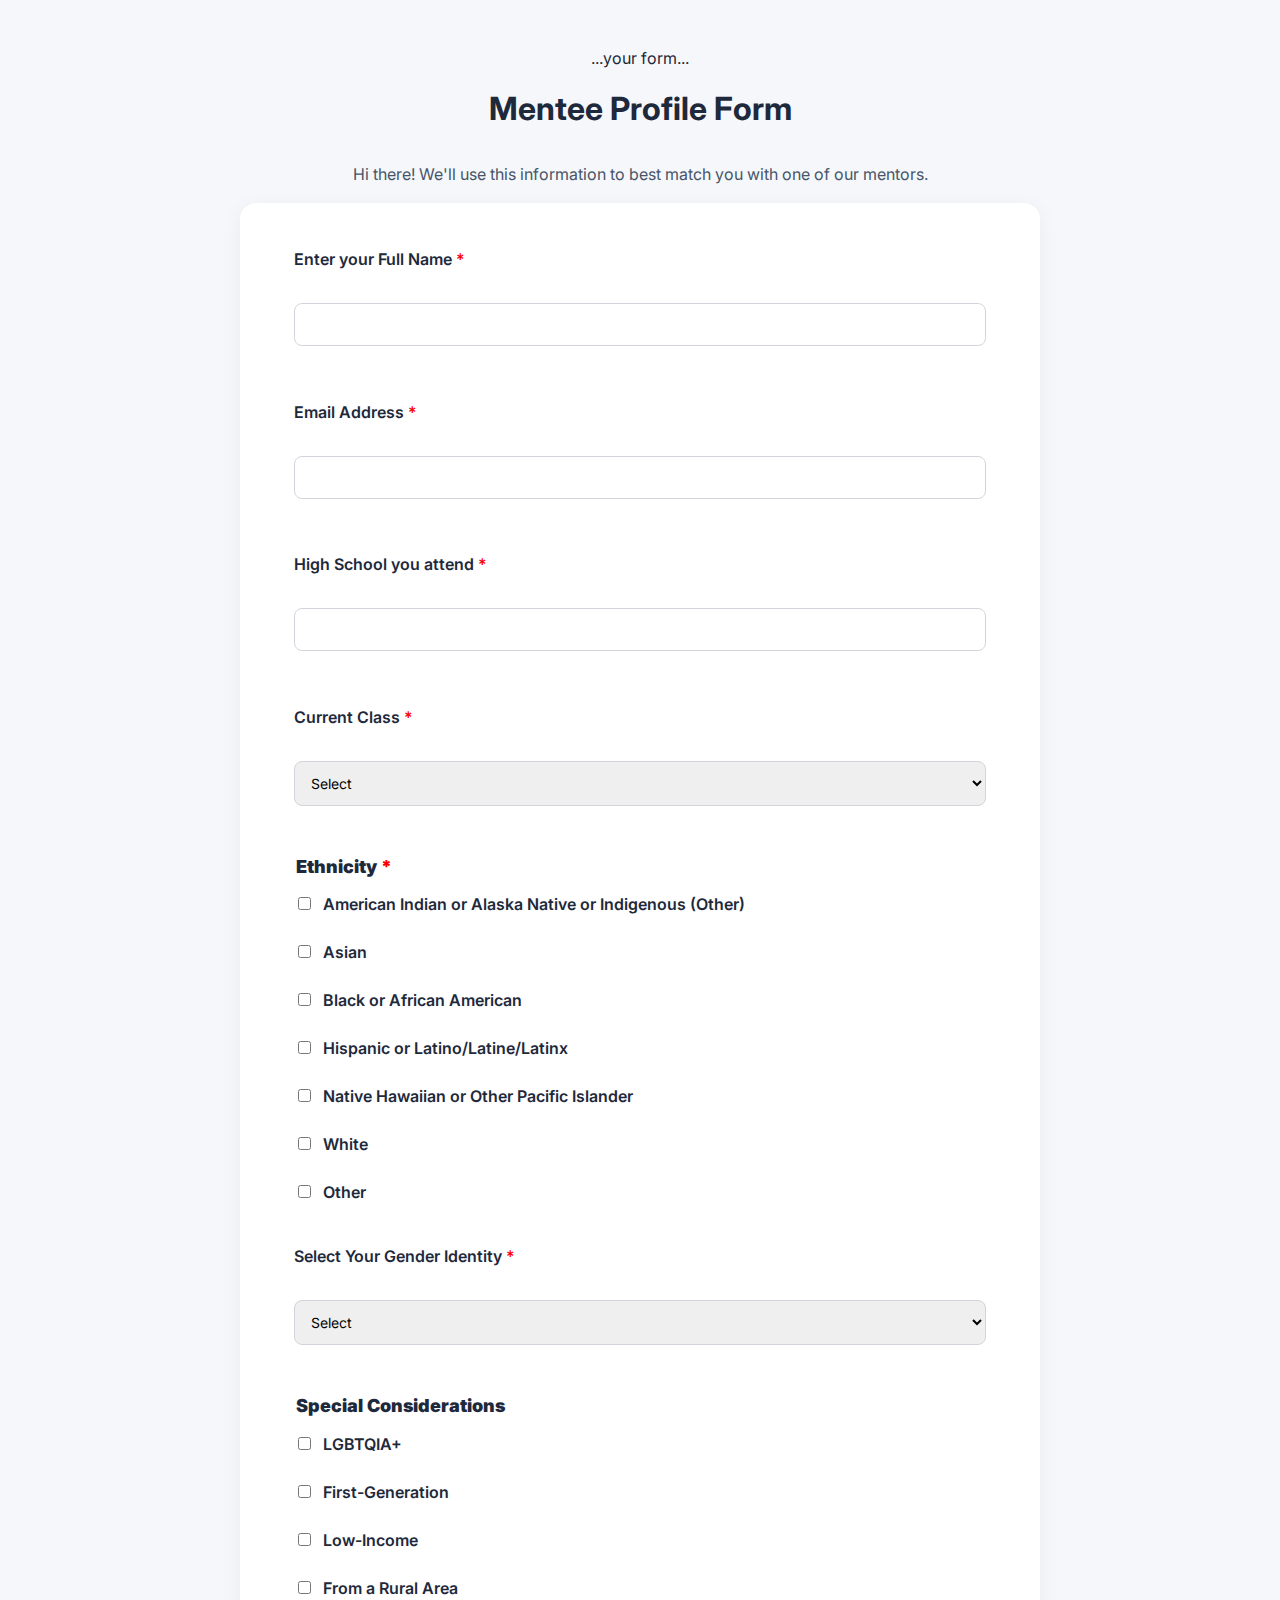
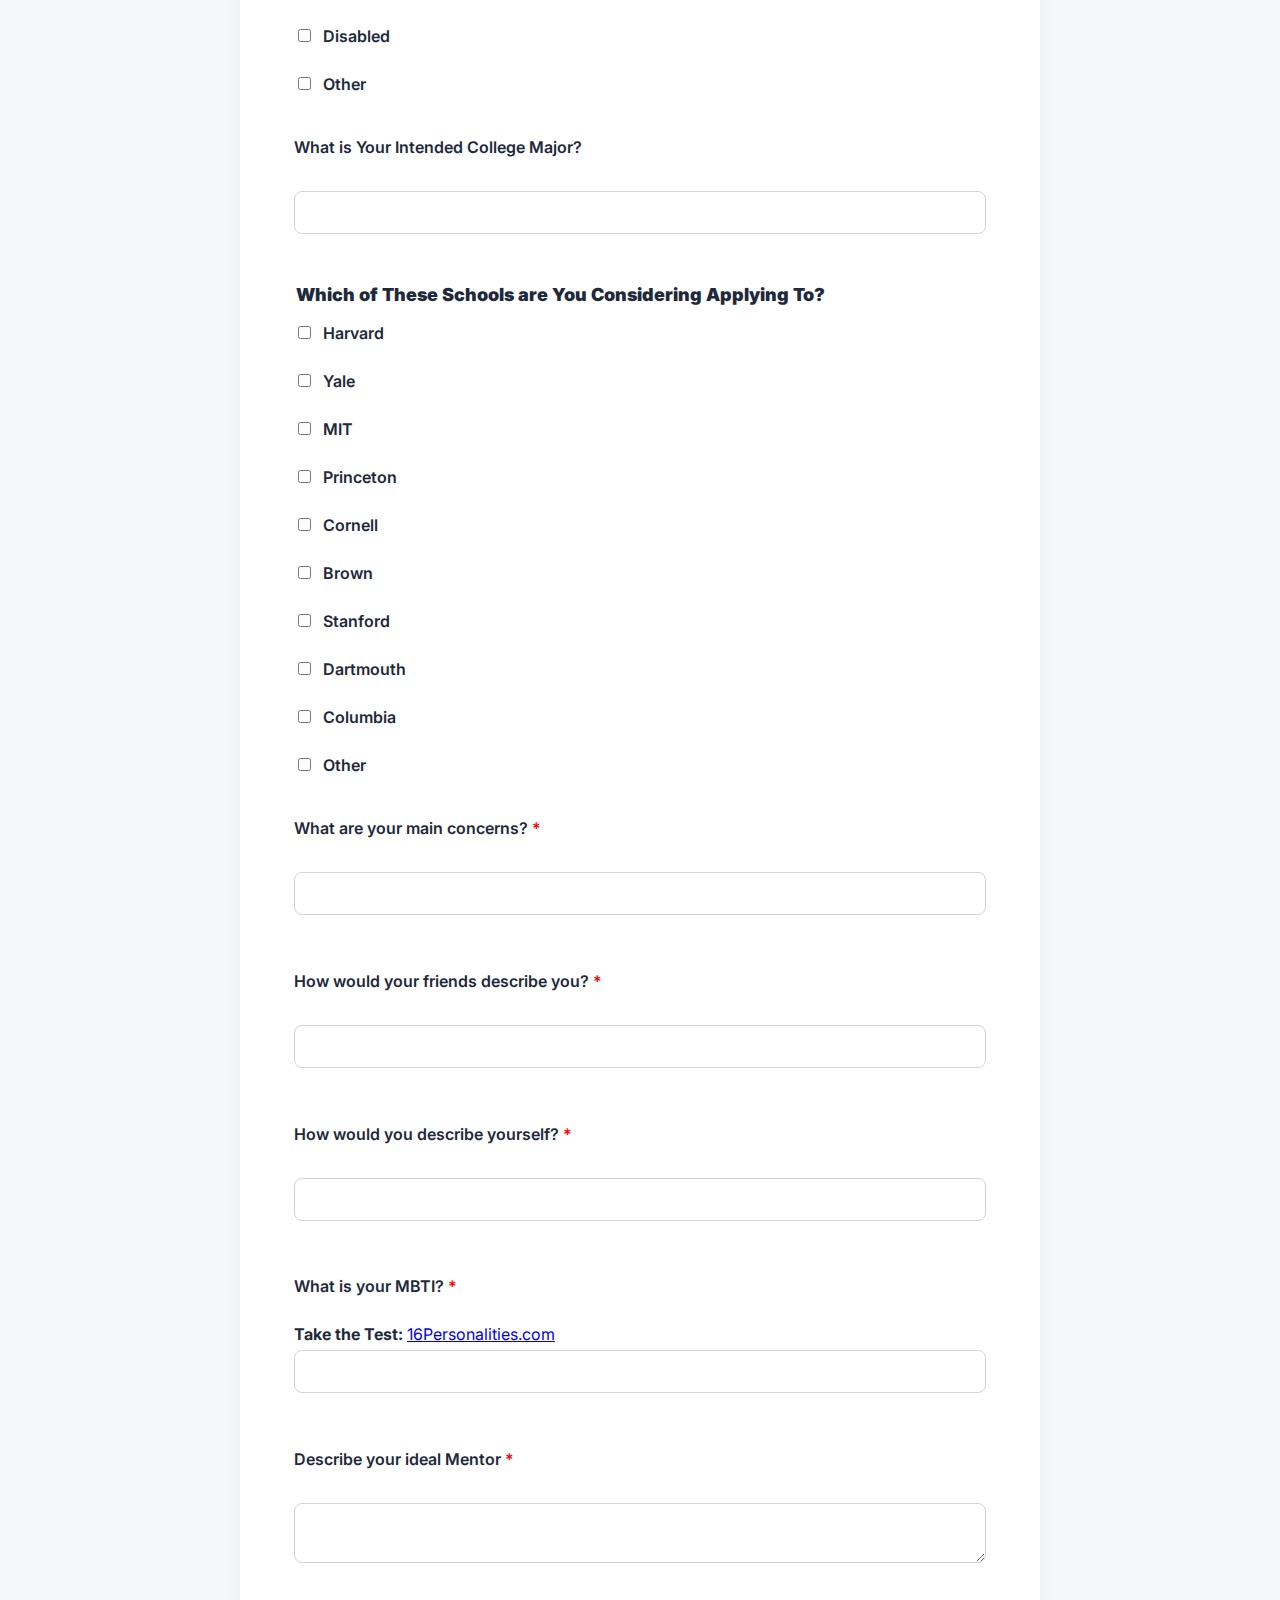
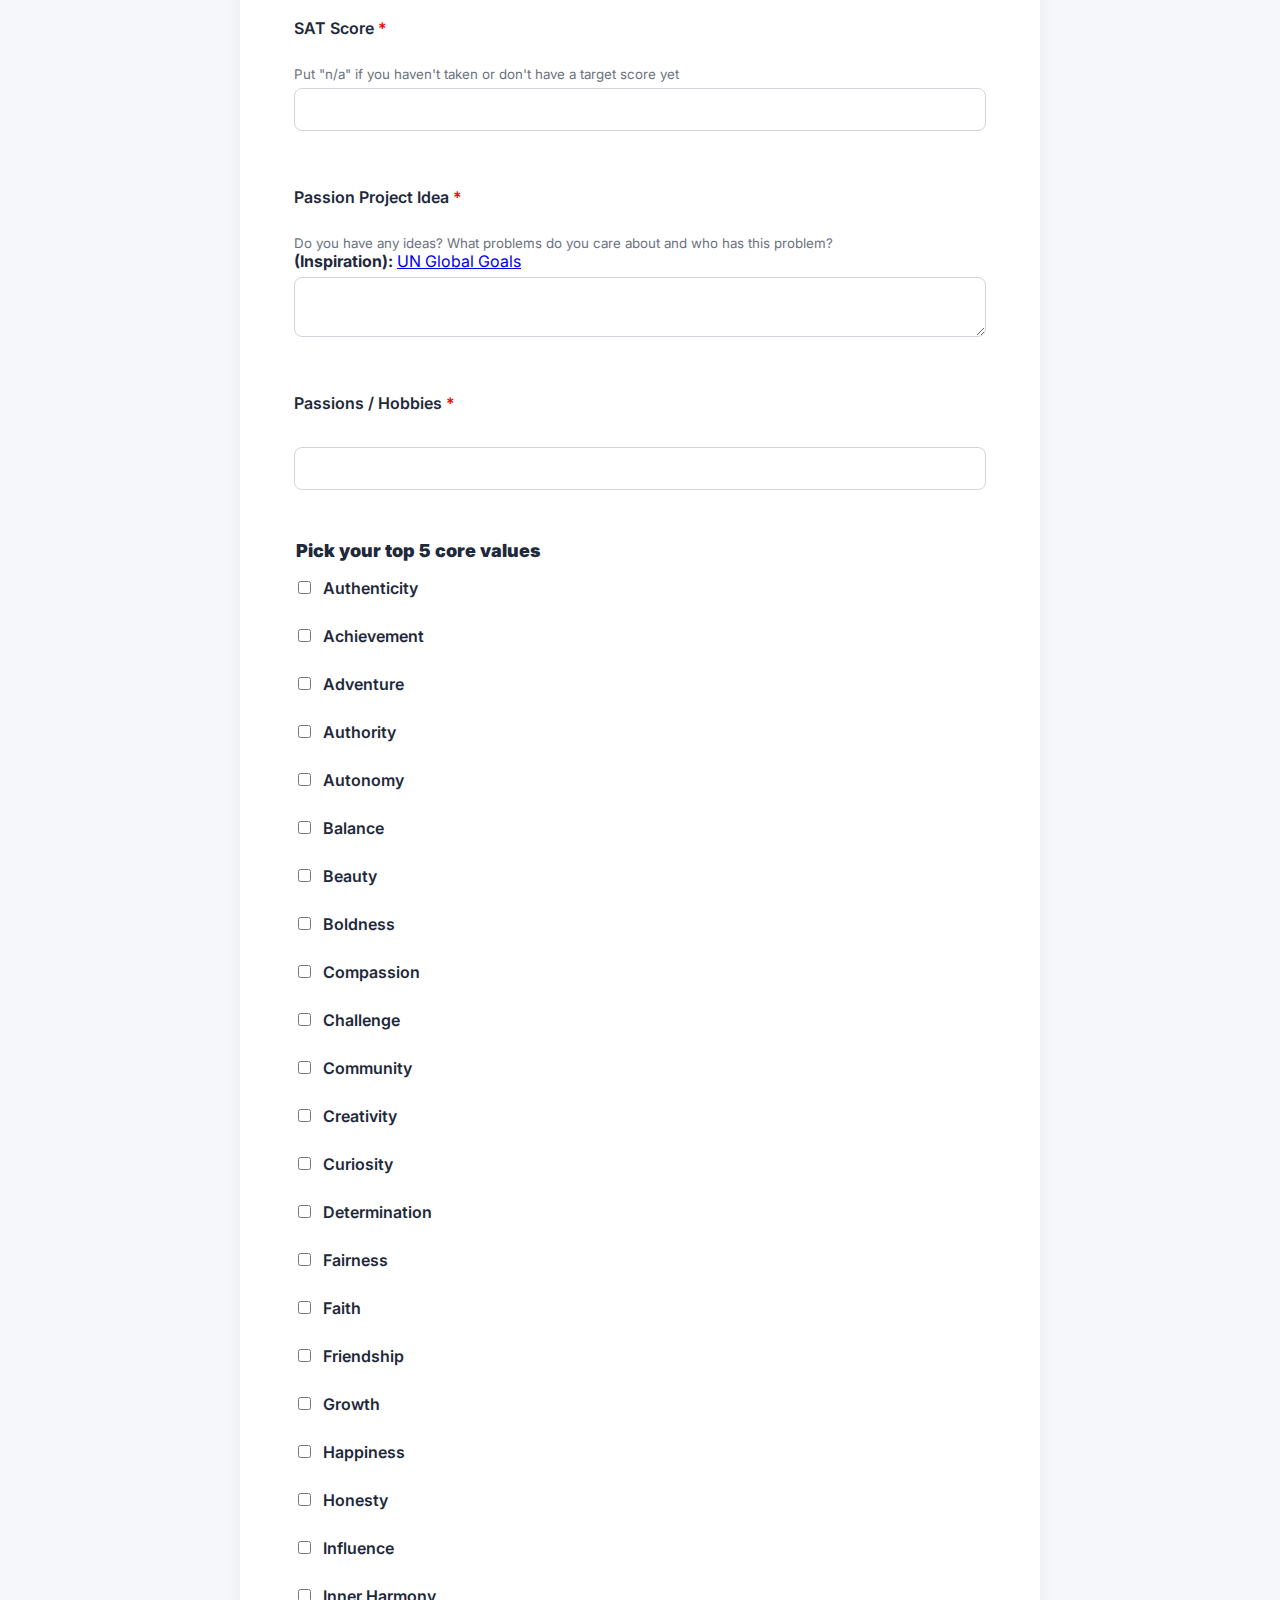
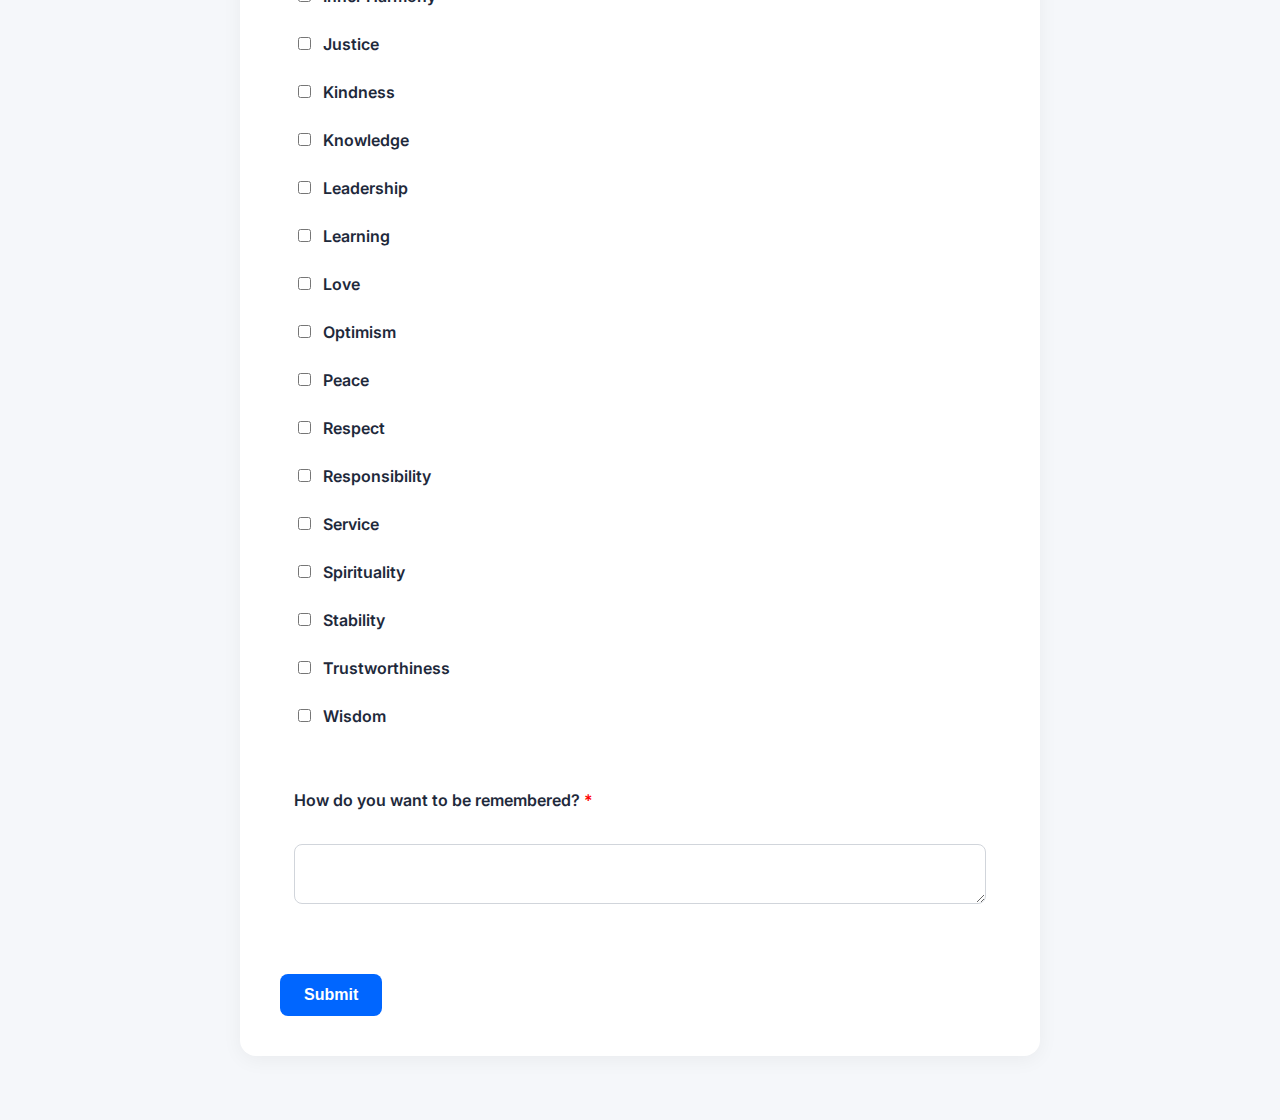
<file: Index.html>
<head>
  <link rel="stylesheet" href="styles.css">
</head>

<body>
  ...your form...

  <script src="script.js" defer></script>
</body>

<h1>Mentee Profile Form</h1>
<p class="form-intro">
  Hi there! We'll use this information to best match you with one of our mentors.
</p>

<form>

  <fieldset>
    <label for="fullname">Enter your Full Name <span style="color: red">*</span></label><br>
    <input type="text" id="fullname" required>
  </fieldset>

  <fieldset>
    <label for="email">Email Address <span style="color: red">*</span></label><br>
    <input type="email" id="email" required>
  </fieldset>

  <fieldset>
    <label for="highschool">High School you attend <span style="color: red">*</span></label><br>
    <input type="text" id="highschool" required>
  </fieldset>

  <fieldset>
    <label for="currentclass">Current Class <span style="color: red">*</span></label><br>
    <select id="currentclass" required>
      <option value="" disabled selected>Select</option>
      <option>Freshman</option>
      <option>Sophomore</option>
      <option>Junior</option>
      <option>Senior</option>
      <option>Other</option>
    </select>
  </fieldset>

  <fieldset>
    <legend><strong>Ethnicity <span style="color:red">*</span></strong></legend>
    <label><input type="checkbox" name="ethnicity" value="American Indian or Alaska Native or Indigenous (Other)"> American Indian or Alaska Native or Indigenous (Other)</label><br>
    <label><input type="checkbox" name="ethnicity" value="Asian"> Asian</label><br>
    <label><input type="checkbox" name="ethnicity" value="Black or African American"> Black or African American</label><br>
    <label><input type="checkbox" name="ethnicity" value="Hispanic or Latino/Latine/Latinx"> Hispanic or Latino/Latine/Latinx</label><br>
    <label><input type="checkbox" name="ethnicity" value="Native Hawaiian or Other Pacific Islander"> Native Hawaiian or Other Pacific Islander</label><br>
    <label><input type="checkbox" name="ethnicity" value="White"> White</label><br>
    <label><input type="checkbox" name="ethnicity" value="Other"> Other</label>
    <input type="text" id="ethnicity-other" placeholder="Please specify" style="display:none; margin-top:8px;">
  </fieldset>

  <fieldset>
    <label for="gender">Select Your Gender Identity <span style="color: red">*</span></label><br>
    <select id="gender" required>
      <option value="" disabled selected>Select</option>
      <option>Female</option>
      <option>Male</option>
      <option>Prefer Not to Say</option>
      <option>Other</option>
    </select>
  </fieldset>

  <fieldset>
    <legend><strong>Special Considerations</strong></legend>
    <label><input type="checkbox" name="special" value="LGBTQIA+"> LGBTQIA+</label><br>
    <label><input type="checkbox" name="special" value="First-Generation"> First-Generation</label><br>
    <label><input type="checkbox" name="special" value="Low-Income"> Low-Income</label><br>
    <label><input type="checkbox" name="special" value="From a Rural Area"> From a Rural Area</label><br>
    <label><input type="checkbox" name="special" value="Disabled"> Disabled</label><br>
    <label><input type="checkbox" name="special" value="Other"> Other</label>
    <input type="text" id="special-other" placeholder="Please specify" style="display:none; margin-top:8px;">
  </fieldset>

  <fieldset>
    <label for="major">What is Your Intended College Major?</label><br>
    <input type="text" id="major">
  </fieldset>

  <fieldset>
    <legend><strong>Which of These Schools are You Considering Applying To?</strong></legend>
    <label><input type="checkbox" name="schools" value="Harvard"> Harvard</label><br>
    <label><input type="checkbox" name="schools" value="Yale"> Yale</label><br>
    <label><input type="checkbox" name="schools" value="MIT"> MIT</label><br>
    <label><input type="checkbox" name="schools" value="Princeton"> Princeton</label><br>
    <label><input type="checkbox" name="schools" value="Cornell"> Cornell</label><br>
    <label><input type="checkbox" name="schools" value="Brown"> Brown</label><br>
    <label><input type="checkbox" name="schools" value="Stanford"> Stanford</label><br>
    <label><input type="checkbox" name="schools" value="Dartmouth"> Dartmouth</label><br>
    <label><input type="checkbox" name="schools" value="Columbia"> Columbia</label><br>
    <label><input type="checkbox" name="schools" value="Other"> Other</label>
    <input type="text" id="schools-other" placeholder="Please specify" style="display:none; margin-top:8px;">
  </fieldset>

  <fieldset>
    <label for="concerns">What are your main concerns? <span style="color: red">*</span></label><br>
    <input type="text" id="concerns" required>
  </fieldset>

  <fieldset>
    <label for="friends">How would your friends describe you? <span style="color: red">*</span></label><br>
    <input type="text" id="friends" required>
  </fieldset>

  <fieldset>
    <label for="yourself">How would you describe yourself? <span style="color: red">*</span></label><br>
    <input type="text" id="yourself" required>
  </fieldset>

  <fieldset>
    <label for="mbti">What is your MBTI? <span style="color: red">*</span></label><br>
    <strong>Take the Test:</strong>
    <a href="https://www.16personalities.com/free-personality-test" target="_blank">16Personalities.com</a><br>
    <input type="text" id="mbti" required>
  </fieldset>

  <fieldset>
    <label for="mentor">Describe your ideal Mentor <span style="color: red">*</span></label><br>
    <textarea id="mentor" required></textarea>
  </fieldset>

  <fieldset>
    <label for="satscore">SAT Score <span style="color: red">*</span></label><br>
    <small>Put "n/a" if you haven't taken or don't have a target score yet</small><br>
    <input type="text" id="satscore" required>
  </fieldset>

  <fieldset>
    <label for="passion">Passion Project Idea <span style="color: red">*</span></label><br>
    <small>Do you have any ideas? What problems do you care about and who has this problem?</small><br>
    <strong>(Inspiration):</strong>
    <a href="https://www.un.org/sustainabledevelopment/sustainable-development-goals/" target="_blank">UN Global Goals</a><br>
    <textarea id="passion" required></textarea>
  </fieldset>

  <fieldset>
    <label for="passions">Passions / Hobbies <span style="color: red">*</span></label><br>
    <input type="text" id="passions" required>
  </fieldset>

  <fieldset>
    <legend><strong>Pick your top 5 core values</strong></legend>

    <label><input type="checkbox" name="corevalues" value="Authenticity"> Authenticity</label><br>
    <label><input type="checkbox" name="corevalues" value="Achievement"> Achievement</label><br>
    <label><input type="checkbox" name="corevalues" value="Adventure"> Adventure</label><br>
    <label><input type="checkbox" name="corevalues" value="Authority"> Authority</label><br>
    <label><input type="checkbox" name="corevalues" value="Autonomy"> Autonomy</label><br>
    <label><input type="checkbox" name="corevalues" value="Balance"> Balance</label><br>
    <label><input type="checkbox" name="corevalues" value="Beauty"> Beauty</label><br>
    <label><input type="checkbox" name="corevalues" value="Boldness"> Boldness</label><br>
    <label><input type="checkbox" name="corevalues" value="Compassion"> Compassion</label><br>
    <label><input type="checkbox" name="corevalues" value="Challenge"> Challenge</label><br>
    <label><input type="checkbox" name="corevalues" value="Community"> Community</label><br>
    <label><input type="checkbox" name="corevalues" value="Creativity"> Creativity</label><br>
    <label><input type="checkbox" name="corevalues" value="Curiosity"> Curiosity</label><br>
    <label><input type="checkbox" name="corevalues" value="Determination"> Determination</label><br>
    <label><input type="checkbox" name="corevalues" value="Fairness"> Fairness</label><br>
    <label><input type="checkbox" name="corevalues" value="Faith"> Faith</label><br>
    <label><input type="checkbox" name="corevalues" value="Friendship"> Friendship</label><br>
    <label><input type="checkbox" name="corevalues" value="Growth"> Growth</label><br>
    <label><input type="checkbox" name="corevalues" value="Happiness"> Happiness</label><br>
    <label><input type="checkbox" name="corevalues" value="Honesty"> Honesty</label><br>
    <label><input type="checkbox" name="corevalues" value="Influence"> Influence</label><br>
    <label><input type="checkbox" name="corevalues" value="Inner Harmony"> Inner Harmony</label><br>
    <label><input type="checkbox" name="corevalues" value="Justice"> Justice</label><br>
    <label><input type="checkbox" name="corevalues" value="Kindness"> Kindness</label><br>
    <label><input type="checkbox" name="corevalues" value="Knowledge"> Knowledge</label><br>
    <label><input type="checkbox" name="corevalues" value="Leadership"> Leadership</label><br>
    <label><input type="checkbox" name="corevalues" value="Learning"> Learning</label><br>
    <label><input type="checkbox" name="corevalues" value="Love"> Love</label><br>
    <label><input type="checkbox" name="corevalues" value="Optimism"> Optimism</label><br>
    <label><input type="checkbox" name="corevalues" value="Peace"> Peace</label><br>
    <label><input type="checkbox" name="corevalues" value="Respect"> Respect</label><br>
    <label><input type="checkbox" name="corevalues" value="Responsibility"> Responsibility</label><br>
    <label><input type="checkbox" name="corevalues" value="Service"> Service</label><br>
    <label><input type="checkbox" name="corevalues" value="Spirituality"> Spirituality</label><br>
    <label><input type="checkbox" name="corevalues" value="Stability"> Stability</label><br>
    <label><input type="checkbox" name="corevalues" value="Trustworthiness"> Trustworthiness</label><br>
    <label><input type="checkbox" name="corevalues" value="Wisdom"> Wisdom</label><br>
  </fieldset>

  <fieldset>
    <label for="legacy">How do you want to be remembered? <span style="color: red">*</span></label><br>
    <textarea id="legacy" required></textarea>
  </fieldset>

  <br>
  <button type="submit">Submit</button>

</form>
</file>
<file: styles.css>
@import url('https://fonts.googleapis.com/css2?family=Inter:wght@400;600&display=swap');

/* General body and layout */
body {
  font-family: 'Inter', sans-serif;
  background-color: #f5f7fa;
  color: #1e293b;
  padding: 40px;
  display: flex;
  flex-direction: column;
  align-items: center;
}

/* Header & intro message */
.form-header {
  text-align: center;
  margin-bottom: 30px;
}

.form-header h1 {
  font-size: 32px;
  font-weight: 700;
  line-height: 1.3;
  margin-bottom: 12px;
}

.form-intro {
  font-size: 16px;
  color: #475569;
  margin-top: 12px;
  line-height: 1.6;
}

/* Form container */
form {
  background: white;
  padding: 40px;
  border-radius: 16px;
  box-shadow: 0 4px 20px rgba(0, 0, 0, 0.05);
  width: 100%;
  max-width: 720px;
}

/* Form groups */
fieldset {
  border: none;
  margin-bottom: 20px;
}

legend {
  font-size: 18px;
  font-weight: 600;
  margin-bottom: 12px;
}

/* Labels */
label {
  font-weight: 600;
  display: block;
  margin-bottom: 8px;
}

/* Inputs */
input[type="text"],
input[type="email"],
select,
textarea {
  width: 100%;
  padding: 12px;
  margin-top: 6px;
  margin-bottom: 20px;
  border: 1px solid #d1d5db;
  border-radius: 8px;
  font-size: 14px;
  font-family: inherit;
}

/* Checkboxes and radio buttons */
input[type="checkbox"],
input[type="radio"] {
  margin-right: 8px;
}

/* Submit button */
button[type="submit"] {
  background-color: #0066ff;
  color: white;
  padding: 12px 24px;
  font-size: 16px;
  font-weight: bold;
  border: none;
  border-radius: 8px;
  cursor: pointer;
  transition: background-color 0.3s ease;
}

button[type="submit"]:hover {
  background-color: #004bcc;
}

/* Helper text */
small {
  color: #6b7280;
}

.success-container {
  background: white;
  padding: 60px;
  border-radius: 16px;
  box-shadow: 0 4px 20px rgba(0, 0, 0, 0.06);
  text-align: center;
  max-width: 600px;
  margin: 100px auto;
}

.success-container h1 {
  font-size: 36px;
  color: #0066ff;
  margin-bottom: 20px;
}

.success-container p {
  font-size: 18px;
  color: #475569;
  margin-bottom: 30px;
}

.home-button {
  display: inline-block;
  padding: 12px 24px;
  background-color: #0066ff;
  color: #fff;
  border-radius: 8px;
  text-decoration: none;
  transition: background-color 0.3s ease;
}

.home-button:hover {
  background-color: #004bcc;
}
</file>
